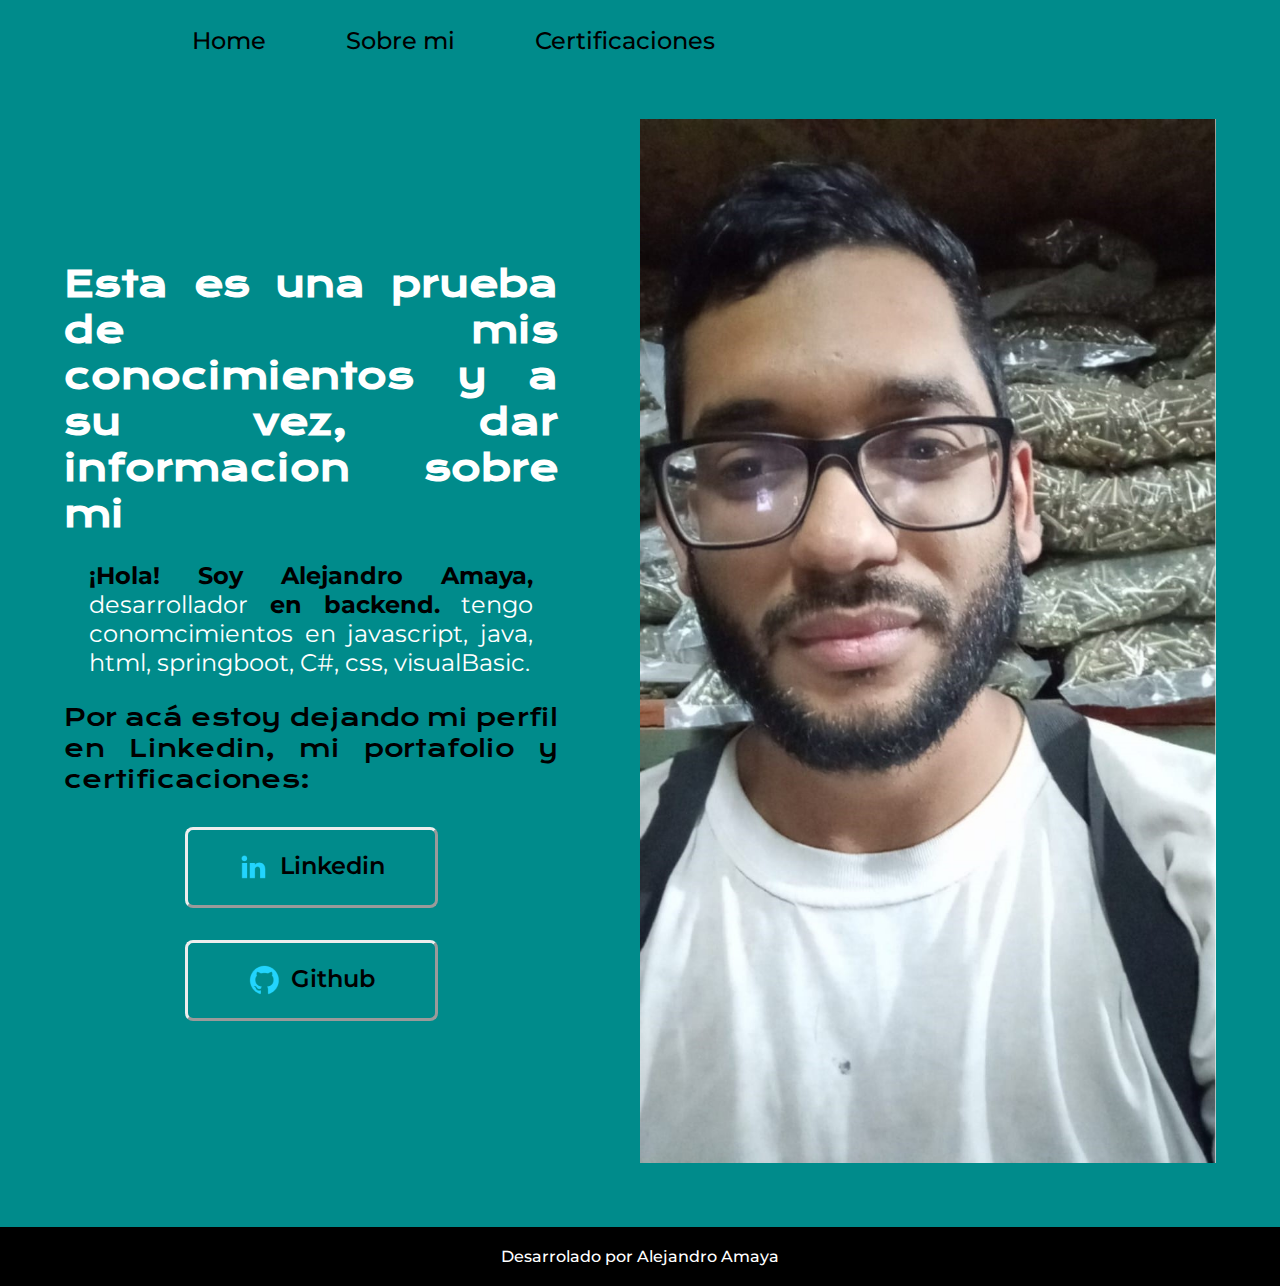
<file: portafolio alejandro/index.html>
<!DOCTYPE html>
<html lang="es-pe">
<head>
    <meta charset="UTF-8">
    <meta name="viewport" content="width=device-width, initial-scale=1.0">
    <title>Portafolio Alejandro</title>
    <link rel="stylesheet" href="./styles/style.css">
</head>
<body>
    <header class="header">
        <nav class="header_menu">
            <a class="header_menu_link" href="index.html"> Home</a>
            <a class="header_menu_link" href="about.html">Sobre mi</a>
            <a class="header_menu_link" href="certificaciones.html">Certificaciones</a>
        </nav>
    </header>
    <main class="presentacion">
        <section class="presentacion_contenido">
        <h1 class="presentacion_contenido_titulo">Esta es una prueba de mis conocimientos y a su vez, dar informacion sobre mi</h1>
        <p class="presentacion_contenido_texto">
           <strong>¡Hola! Soy Alejandro Amaya,</strong> desarrollador<strong> en backend.</strong>
            tengo conomcimientos en javascript, java, html, springboot, C#, css, visualBasic.

        </p>
        <div class="presentacion_enlace">
            <h2 class="presentacion_enlaces_subtitulo">Por acá estoy dejando mi perfil en Linkedin, mi portafolio y certificaciones: </h2>
        <a class="presentacion_enlaces_link" href="https://www.linkedin.com/in/alejandro-amaya-891747355"><img src="./assets/linkedin.png">Linkedin</a>
        <a class="presentacion_enlaces_link" href="https://github.com/aljandro02/"><img src="./assets/github.png">Github</a>
       
    </div>
    </section>
        <img class="presentacion_imagen" src="./assets/ale .jpg" alt="imagen">
    </main>
    <footer class="footer">
       <p>Desarrolado por Alejandro Amaya</p> 
    </footer>
</body>
</html>
</file>
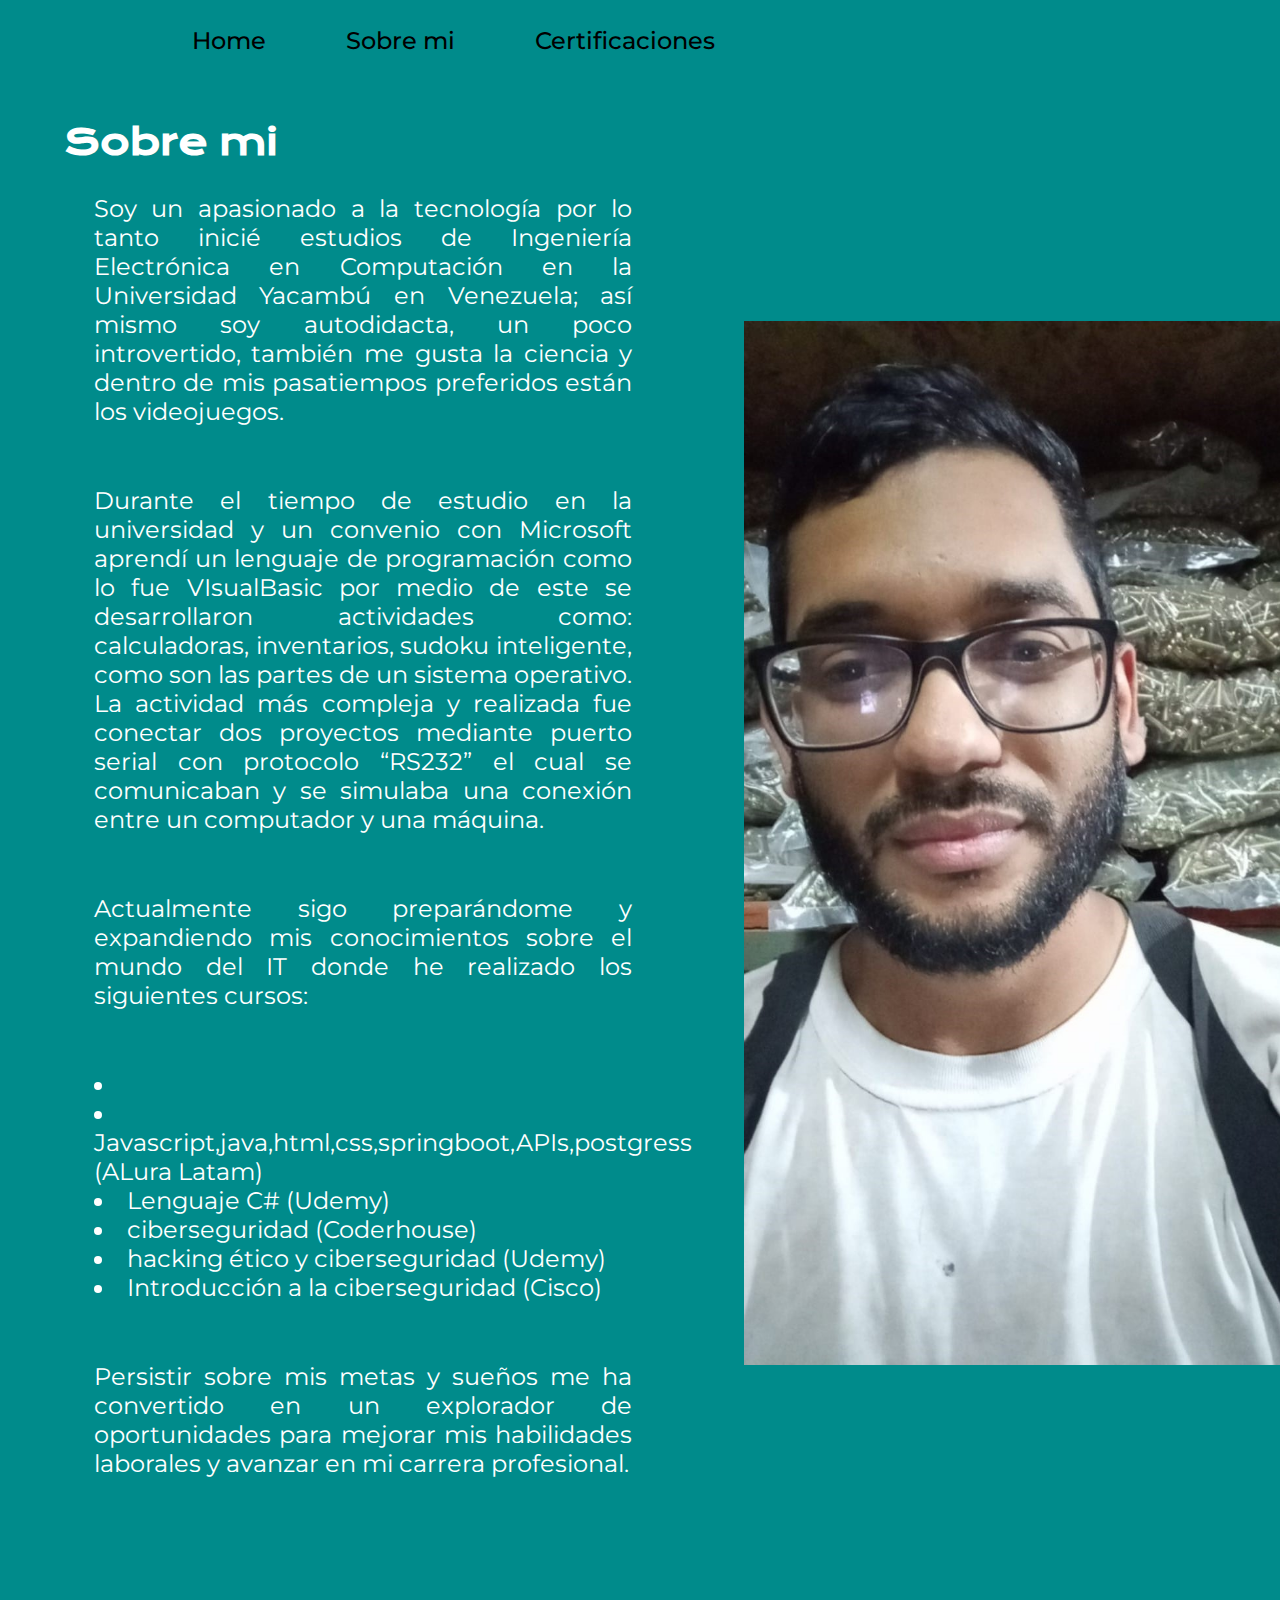
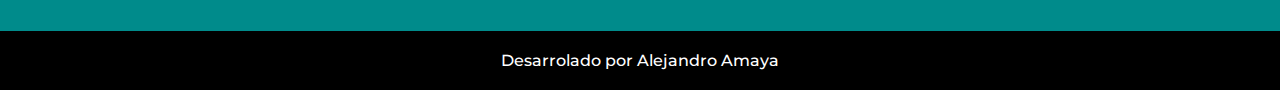
<file: portafolio alejandro/about.html>
<!DOCTYPE html>
<html lang="es-pe">
<head>
    <meta charset="UTF-8">
    <meta name="viewport" content="width=device-width, initial-scale=1.0">
    <title>Portafolio Alejandro</title>
    <link rel="stylesheet" href="./styles/style.css">
</head>
<body>
    <header class="header">
        <nav class="header_menu">
            <a class="header_menu_link" href="index.html"> Home</a>
            <a class="header_menu_link" href="about.html">Sobre mi</a>
            <a class="header_menu_link" href="certificaciones.html">Certificaciones</a>
        </nav>
    </header>
    <main class="presentacion">
        <section class="presentacion_contenido">
            <h1 class="presentacion_contenido_titulo">Sobre mi</h1>
            <p class="presentacion_contenido_texto">Soy un apasionado a la tecnología por lo tanto inicié estudios de Ingeniería Electrónica en Computación en la Universidad Yacambú en Venezuela; así mismo soy autodidacta, un poco introvertido, también me gusta la ciencia y dentro de mis pasatiempos preferidos están los videojuegos.</p>
            <p class="presentacion_contenido_texto">Durante el tiempo de estudio en la universidad y un convenio con Microsoft aprendí un lenguaje de programación como lo fue VIsualBasic por medio de este se desarrollaron actividades como: calculadoras, inventarios, sudoku inteligente, como son las partes de un sistema operativo. La actividad más compleja y realizada fue conectar dos proyectos mediante puerto serial con protocolo “RS232” el cual se comunicaban y se simulaba una conexión entre un computador y una máquina.</p>
            <p class="presentacion_contenido_texto">Actualmente sigo preparándome y expandiendo mis conocimientos sobre el mundo del IT donde he realizado los siguientes cursos:   </p>
            <ul class="presentacion_contenido_texto_lista">
            <li>Javascript,java,html,css,springboot,APIs,postgress (ALura Latam)</li>
            <li>Lenguaje C# (Udemy)</li>
            <li>ciberseguridad (Coderhouse)</li>
            <li>hacking ético y ciberseguridad (Udemy)</li>
            <li>Introducción a la ciberseguridad (Cisco)</li>
            </ul>   
            <p class="presentacion_contenido_texto">Persistir sobre mis metas y sueños me ha convertido en un explorador de oportunidades para mejorar mis habilidades laborales y avanzar en mi carrera profesional.</p> 
            <p class="presentacion_contenido_texto"></p>           
         </section>
        <img class="presentacion_imagen" src="./assets/ale .jpg" alt="imagen">
    </main>
        <footer class="footer">
            <p>Desarrolado por Alejandro Amaya</p> 
         </footer>
</body>
</html>
</file>
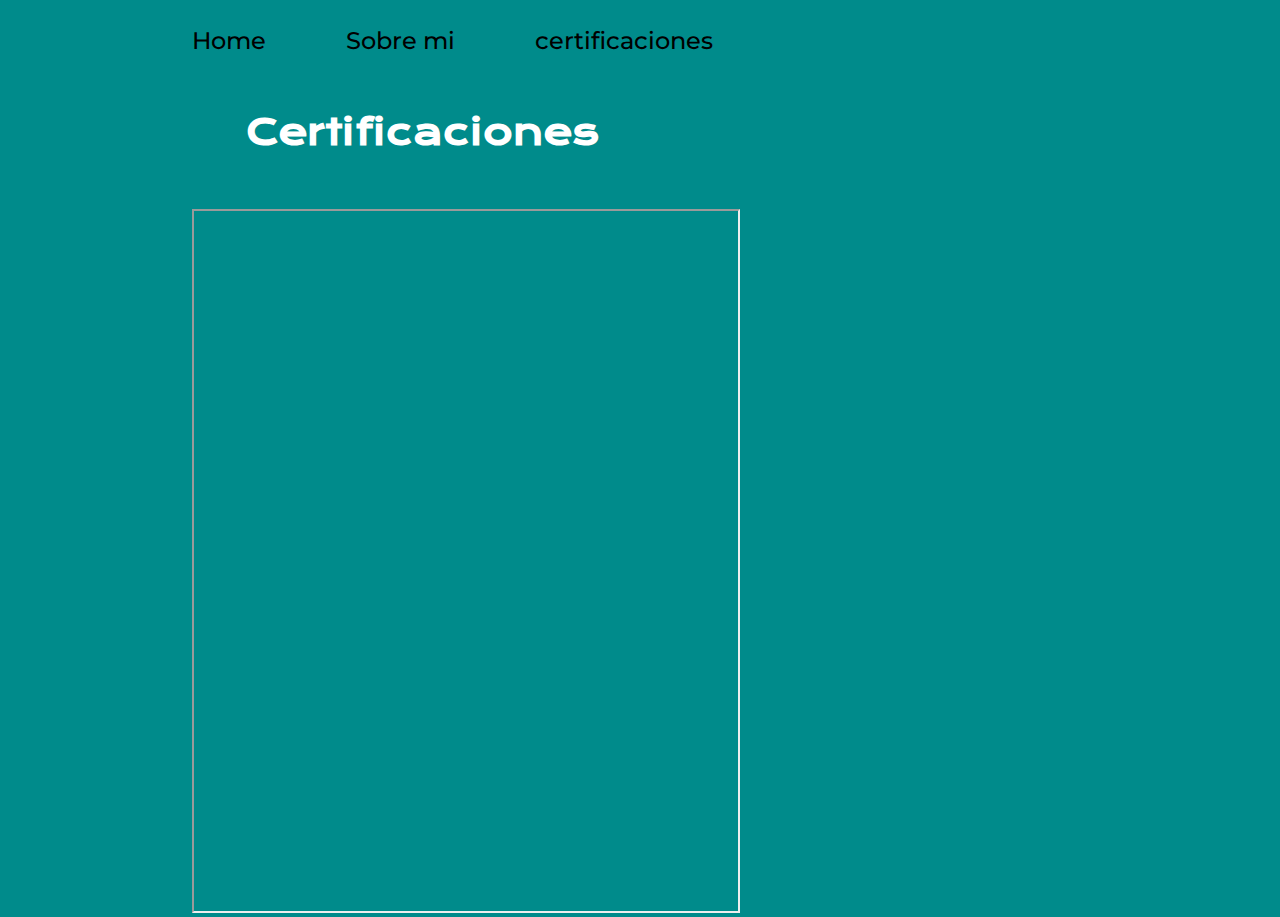
<file: portafolio alejandro/certificaciones.html>
<!DOCTYPE html>
<html lang="en">
<head>
    <meta charset="UTF-8">
    <meta name="viewport" content="width=device-width, initial-scale=1.0">
    <title>certificaciones</title>
    <link rel="stylesheet" href="./styles/style.css">
</head>
<body>
    <header class="header">
        <nav class="header_menu">
            <a class="header_menu_link" href="index.html"> Home</a>
            <a class="header_menu_link" href="about.html">Sobre mi</a>
            <a class="header_menu_link" href="certificaciones.html">certificaciones</a>
        </nav>
        <main class="presentacion">
            <section class="presentacion_contenido">
                <h1 class="presentacion_contenido_titulo">Certificaciones</h1>
                
        </main>
        <iframe src="./assets/CERTIFICADOS.pdf" type="aplication/pdf"></iframe>
</body>
</html>
</file>
<file: portafolio alejandro/styles/style.css>
@import url('https://fonts.googleapis.com/css2?family=Krona+One&family=Montserrat:ital,wght@0,100..900;1,100..900&display=swap');
:root{
    --color-primario: #000000;
    --fuente-monserrat: 'Montserrat', sans-serif;
    --fuente-krona: 'Krona One', sans-serif;
}
*{

    padding: 0;
    margin: 0;
}
body{
    background-color:darkcyan ;
    color:white;
    height: 6.25rem;
    box-sizing: border-box;
}
.header{
   padding: 2% 0% 0% 15%;
}
.header_menu{
display: flex;
gap: 5rem;
}
.header_menu_link{
    font-family:var(--fuente-monserrat);
    font-size: 1.5rem;
    font-weight: 500;
    text-decoration: none;
    color: var(--color-primario);
}
iframe{
    width: 50%;
    height: 700px;
}

strong{
    color:var(--color-primario);

}
.presentacion{
    display: flex;
    align-items: center;
    padding: 5%;
    justify-content: space-between;
    gap: 82px;
}
span{
    color:var(--color-primario);
    border: 0.0625rem solid chocolate;
    padding: 0.0625rem;
}

.presentacion_contenido{
    width: 50% flex;
    flex-direction: column;
    gap: 2rem;
    justify-content: left;
    text-align: justify;
}

.titulo-destaque{
    color:var(--color-primario);
}
.presentacion_contenido_titulo{
    font-size: 2.25rem;
    font-family: var(--fuente-krona);
}
.presentacion_contenido_texto{
    padding:  5%;
    font-size: 1.5rem;
    font-family: var(--fuente-monserrat);
}
.presentacion_contenido_texto_lista{
    display: list-item;
    list-style-type:disc;
    list-style-position: inside;
    padding:  5%;
    font-size: 1.5rem;
    font-family: var(--fuente-monserrat);
}

.presentacion_enlace{
    display: flex;
    justify-content: space-between;
    flex-direction: column;
    align-items: center;
    gap: 2rem;
}
.presentacion_enlaces_link{
    width: 50%;
    border: 0.1875rem outset;
    text-align: center;
    padding: 1.34375rem 0;
    border-radius: 0.5rem;
    font-family: var(--fuente-monserrat);
    font-size: 1.5rem;
    font-weight: 600;
    text-decoration: none;
    color:var(--color-primario);
    display: flex;
    justify-content: center;
    gap: 0.625rem;
}
.presentacion_enlaces_link:hover{
    background-color: chocolate;
}
.presentacion_enlaces_subtitulo{
font-family: var(--fuente-krona);
font-size: 1.5rem;
font-weight: 400;
color:var(--color-primario);
}
.presentacion_imagen{
    width: 50%;
}
.footer{
    background-color:var(--color-primario);
    padding: 1.25rem;
    text-align: center;
    font-family: var(--fuente-monserrat);
    font-weight: 500;
}
@media (max-width: 1200px){
    .header{
        padding: 10%;
    }
     .header_menu{
        justify-content: center;
     }
    .presentacion{
        flex-direction: column-reverse;
        padding: 5%;
    }
    .presentacion_contenido{
        width:auto;
    }

}
</file>
